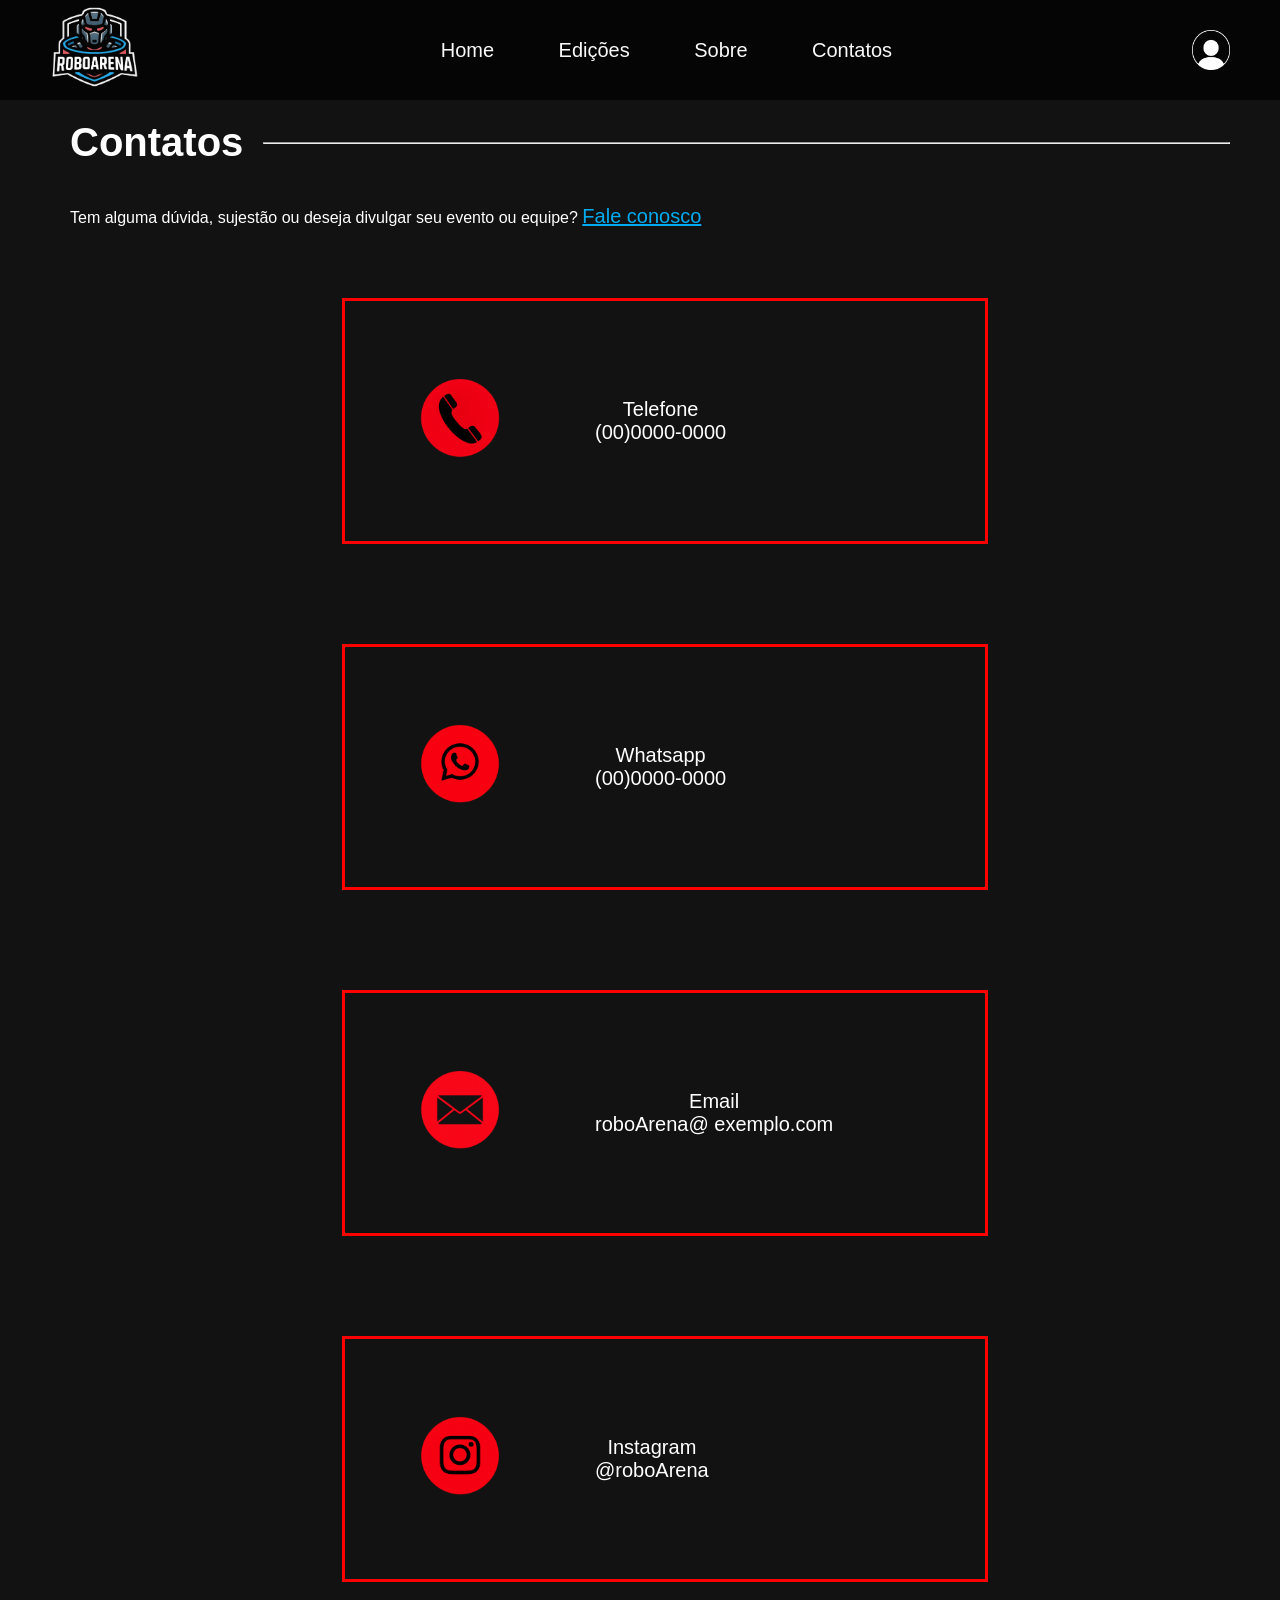
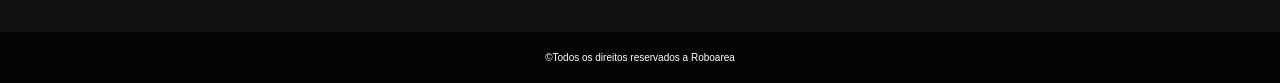
<file: contatos.html>
<!DOCTYPE html>
<html lang="pt-br">
<head>
    <meta charset="UTF-8">
    <meta name="viewport" content="width=device-width, initial-scale=1.0">
    <link rel="stylesheet" href="css/style.css">
    <title>Contatos</title>
</head>
<body>
<!-- ----------------------------HEADER---------------------------- -->    
    <header>
        <div class="logo">
            <img src="img/logo.png" alt="">
        </div>
        <nav>
            <ul>
                <li><a href="index.html">Home</a></li>
                <li><a href="edicoes.html">Edições</a></li>
                <li><a href="sobre.html">Sobre</a></li>
                <li><a href="contatos.html">Contatos</a></li>
            </ul>
        </nav>
        <div class="usuario">
            <img class="usuario" src="img/usuario.png" alt="">
        </div>
    </header>

<!-- ----------------------------MAIN---------------------------- -->   
<main>
    <div class="titulo">
        <div class="titulo-batalhas linha-contatos">
            <h1>Contatos</h1>
            <hr class="linha-batalha"> 
        </div>
    </div>
    <div class="titulo2"><p>Tem alguma dúvida, sujestão ou deseja divulgar seu evento ou equipe? <a href="" class="link">Fale conosco</a></p>
    </div>
    <div class="contats-card">

        <div class="contato">
            <div><img src="img/fone.png" alt="logo telefone"></div>
            <div><p>Telefone <br> (00)0000-0000</p></div>
        </div>

        <div class="contato">
            <div><img src="img/whats.png" alt="logo Whatsapp"></div>
            <div><p>Whatsapp <br> (00)0000-0000</p></div>
        </div>
        <div class="contato">
            <div><img src="img/email.png" alt="logo email"></div>
            <div><p>Email <br> roboArena@ exemplo.com</p></div>
        </div>
        <div class="contato">
            <div><img src="img/insta.png" alt="logo Instagram"></div>
            <div><p>Instagram <br> @roboArena</p></div>
        </div>
    </div>    
</main>

<!-- ----------------------------FOOTER---------------------------- -->    
<footer>
    <p class="rodape">
        ©Todos os direitos reservados a Roboarea
    </p>
</footer>
</body>
</html>
</file>
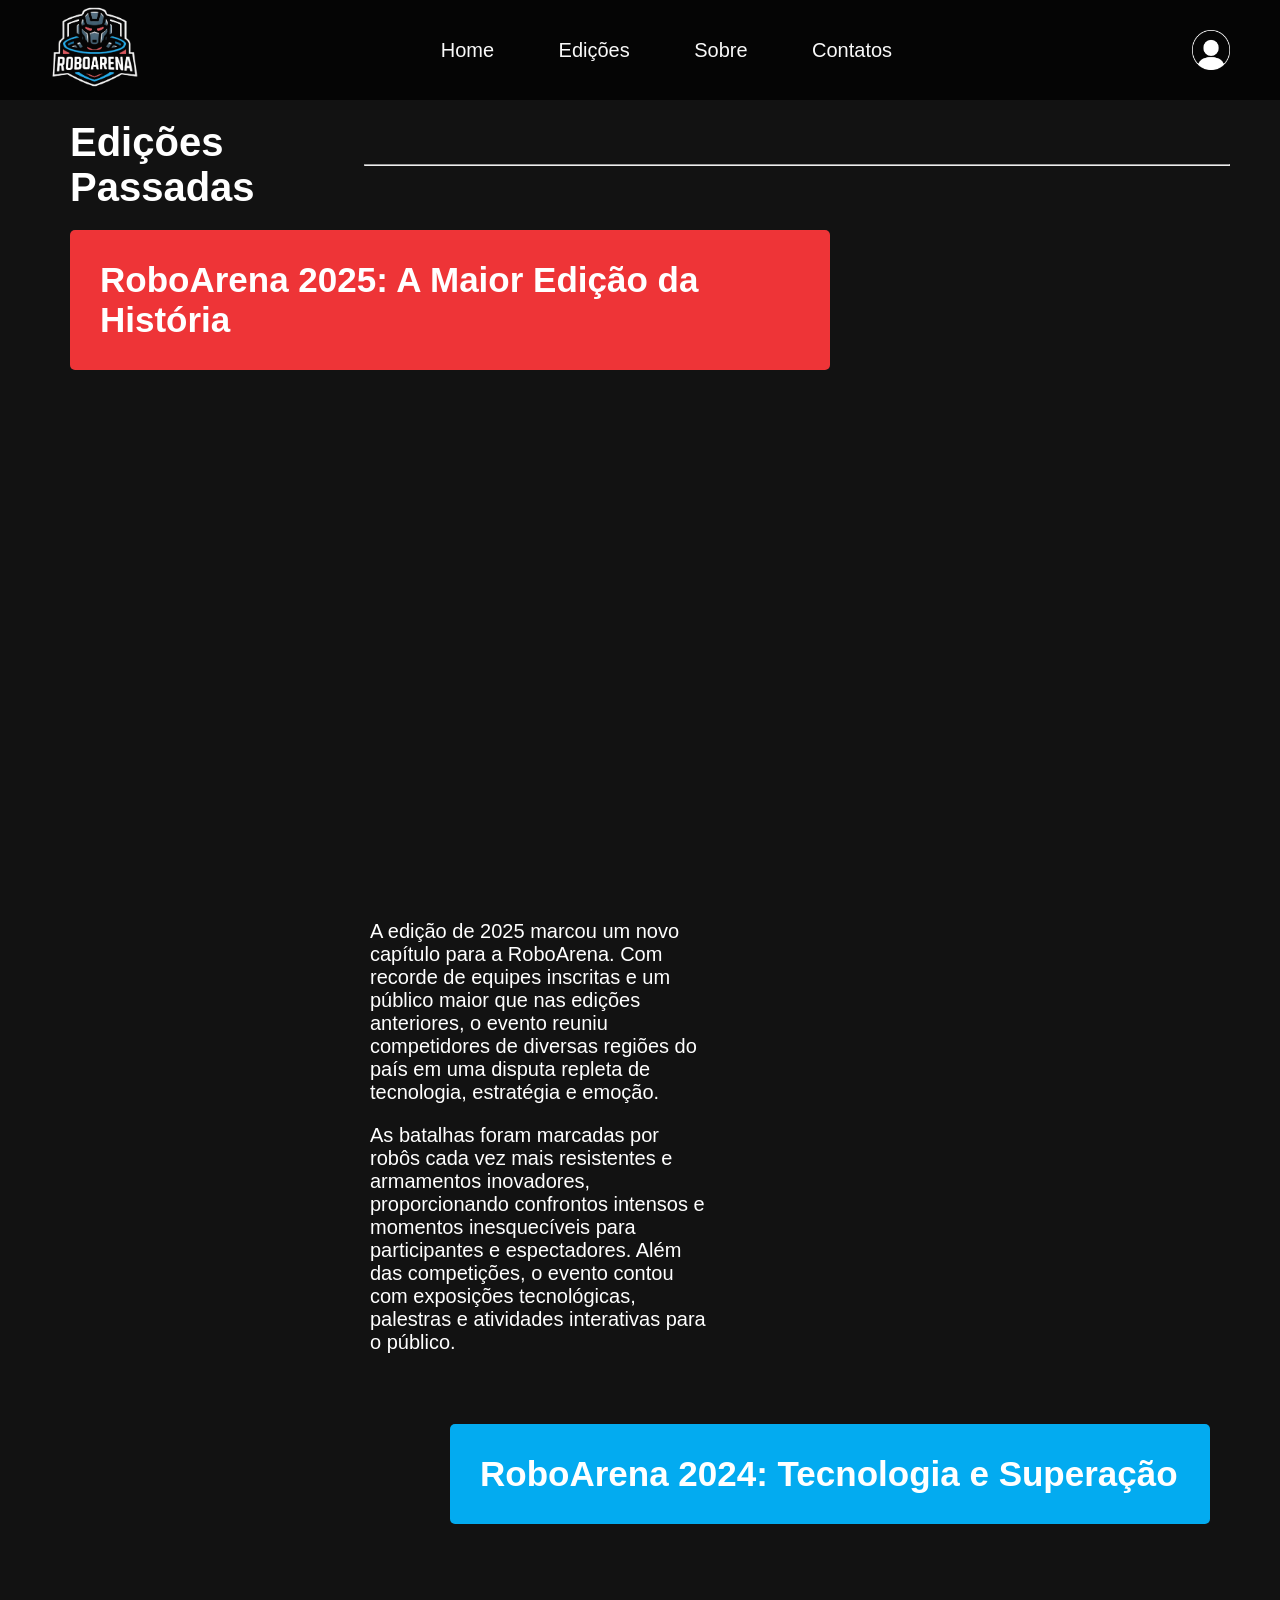
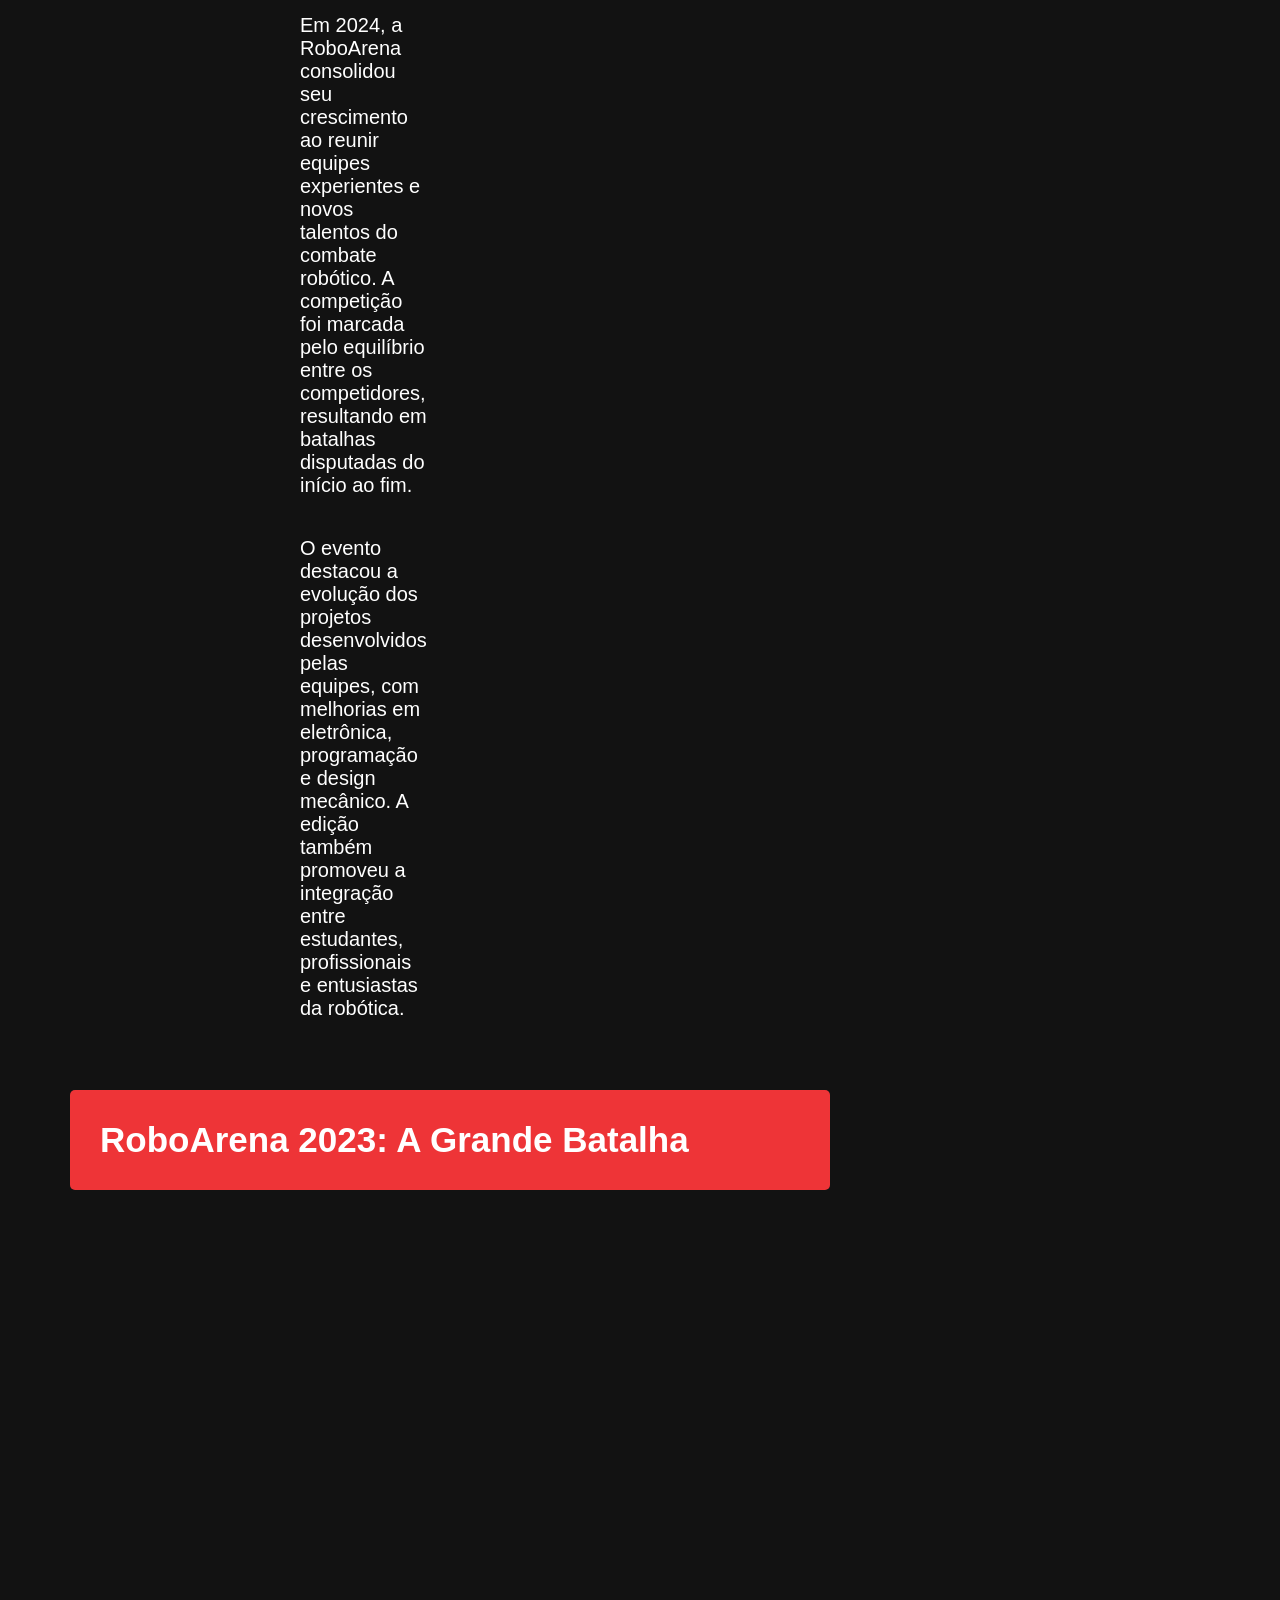
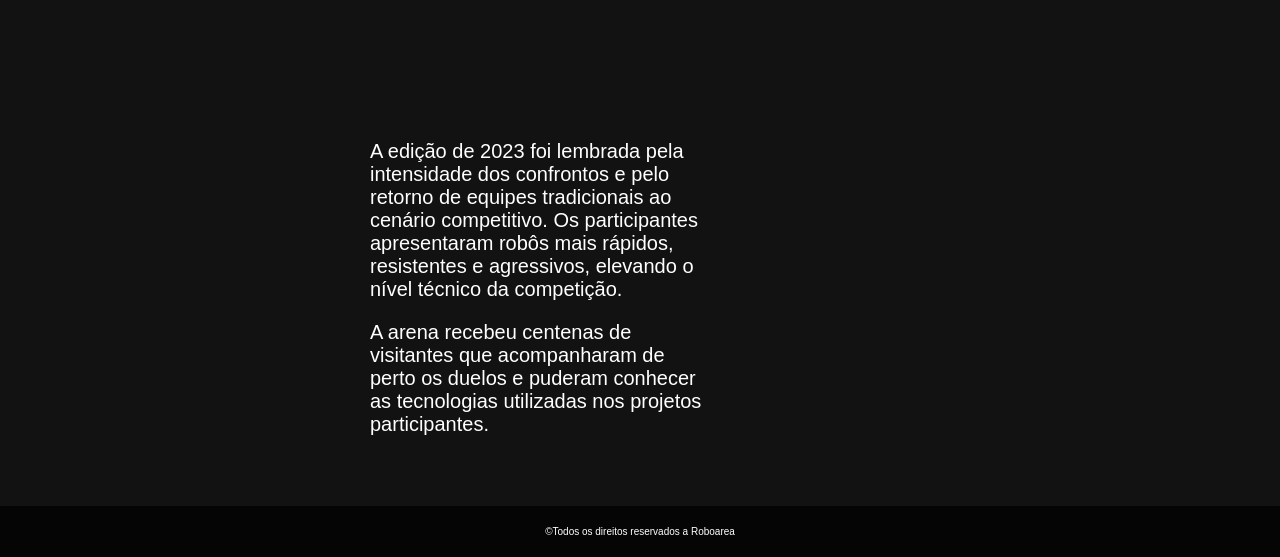
<file: edicoes.html>
<!DOCTYPE html>
<html lang="pt-br">
<head>
    <meta charset="UTF-8">
    <meta name="viewport" content="width=device-width, initial-scale=1.0">
    <link rel="stylesheet" href="css/style.css">
    <title>Edições</title>
</head>
<body>
    <!-- ----------------------------HEADER---------------------------- -->    
    <header>
        <div class="logo">
            <img src="img/logo.png" alt="">
        </div>
        <nav>
            <ul>
                <li><a href="index.html">Home</a></li>
                <li><a href="edicoes.html">Edições</a></li>
                <li><a href="sobre.html">Sobre</a></li>
                <li><a href="contatos.html">Contatos</a></li>
            </ul>
        </nav>
        <div class="usuario">
            <img class="usuario" src="img/usuario.png" alt="">
        </div>
    </header>
<!-- ----------------------------MAIN---------------------------- -->   
    <main>
        <section>
            <div class="container-edicoes">
                <div class="titulo-batalhas">
                    <h1>Edições Passadas</h1>
                    <hr class="linha-batalha"> 
                </div>
                <div class="caixa-lado"><h2>RoboArena 2025: A Maior Edição da História</h2></div>
                <div class="caixa">
                    <div class="iframe">
                       <iframe src="https://www.youtube.com/embed/8wO14t5Dsx4?si=QQCrF4gSbGwQRTC7" title="YouTube video player" frameborder="0" allow="accelerometer; autoplay; clipboard-write; encrypted-media; gyroscope; picture-in-picture; web-share" referrerpolicy="strict-origin-when-cross-origin" allowfullscreen></iframe>
                    </div>
                    <div class="sobre-evento">
                        <p> A edição de 2025 marcou um novo capítulo para a RoboArena. Com recorde de equipes inscritas e um público maior que nas edições anteriores, o evento reuniu competidores de diversas regiões do país em uma disputa repleta de tecnologia, estratégia e emoção.</p>
                        <p>As batalhas foram marcadas por robôs cada vez mais resistentes e armamentos inovadores, proporcionando confrontos intensos e momentos inesquecíveis para participantes e espectadores. Além das competições, o evento contou com exposições tecnológicas, palestras e atividades interativas para o público.</p>
                    </div>
                </div>

                <div class="caixa-lado1"><h2>RoboArena 2024: Tecnologia e Superação</h2></div>
                <div class="caixa1">
                    <div>
                        <p> Em 2024, a RoboArena consolidou seu crescimento ao reunir equipes experientes e novos talentos do combate robótico. A competição foi marcada pelo equilíbrio entre os competidores, resultando em batalhas disputadas do início ao fim.</p>
                        <p>O evento destacou a evolução dos projetos desenvolvidos pelas equipes, com melhorias em eletrônica, programação e design mecânico. A edição também promoveu a integração entre estudantes, profissionais e entusiastas da robótica.</p>
                    </div>
                    <div class="iframe">
                        <iframe src="https://www.youtube.com/embed/_XXNOId62us?si=zZeoYdRntX7NneBY" title="YouTube video player" frameborder="0" allow="accelerometer; autoplay; clipboard-write; encrypted-media; gyroscope; picture-in-picture; web-share" referrerpolicy="strict-origin-when-cross-origin" allowfullscreen></iframe>
                    </div>
                </div>

                <div class="caixa-lado"><h2>RoboArena 2023: A Grande Batalha </h2></div>
                <div class="caixa">
                    <div class="iframe">
                        <iframe src="https://www.youtube.com/embed/cNemAbgmNCU?si=dfaX57BiW3-I6lbj" title="YouTube video player" frameborder="0" allow="accelerometer; autoplay; clipboard-write; encrypted-media; gyroscope; picture-in-picture; web-share" referrerpolicy="strict-origin-when-cross-origin" allowfullscreen></iframe>
                    </div>
                    <div class="sobre-evento">
                        <p> A edição de 2023 foi lembrada pela intensidade dos confrontos e pelo retorno de equipes tradicionais ao cenário competitivo. Os participantes apresentaram robôs mais rápidos, resistentes e agressivos, elevando o nível técnico da competição.</p>
                        <p>A arena recebeu centenas de visitantes que acompanharam de perto os duelos e puderam conhecer as tecnologias utilizadas nos projetos participantes.</p>
                    </div>
                </div>
            </div>
        </section>
    </main>


<!-- ----------------------------FOOTER---------------------------- -->    
<footer>
    <p class="rodape">
        ©Todos os direitos reservados a Roboarea
    </p>
</footer>
</body>
</html>
</file>
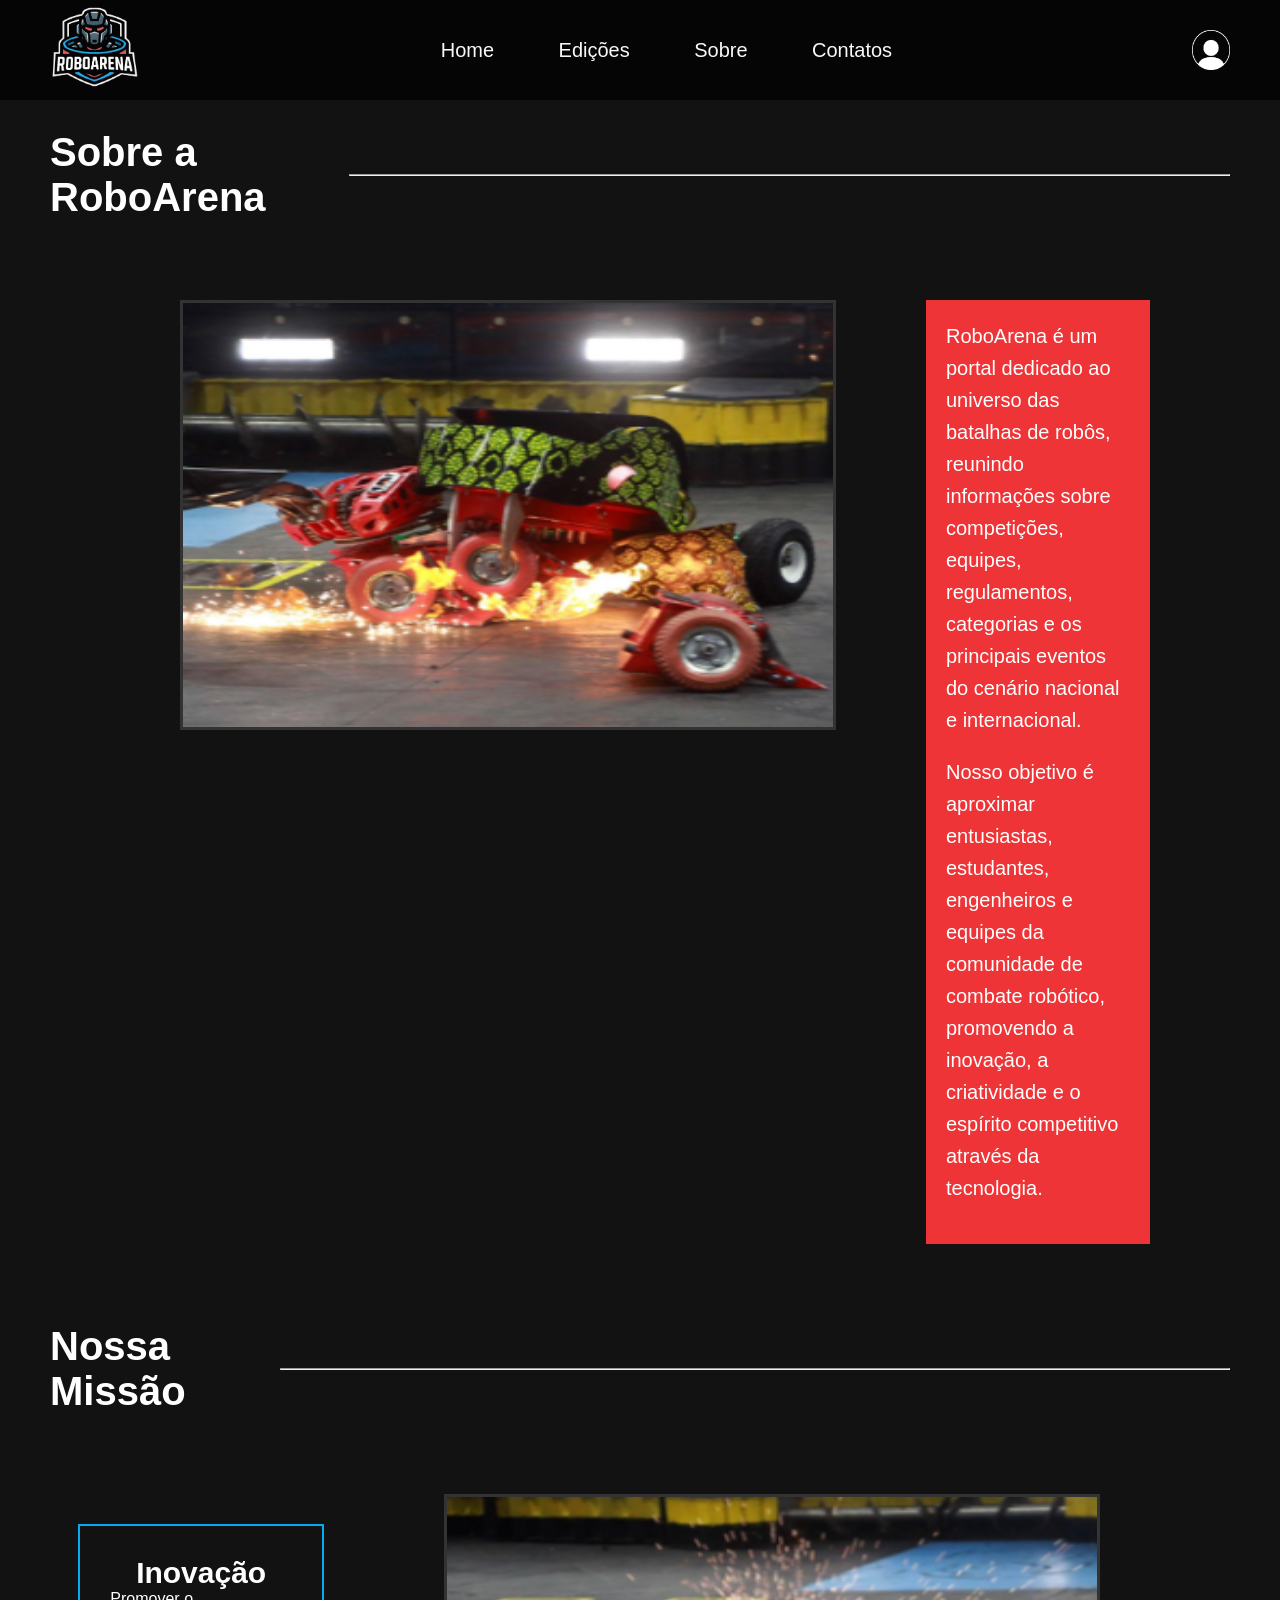
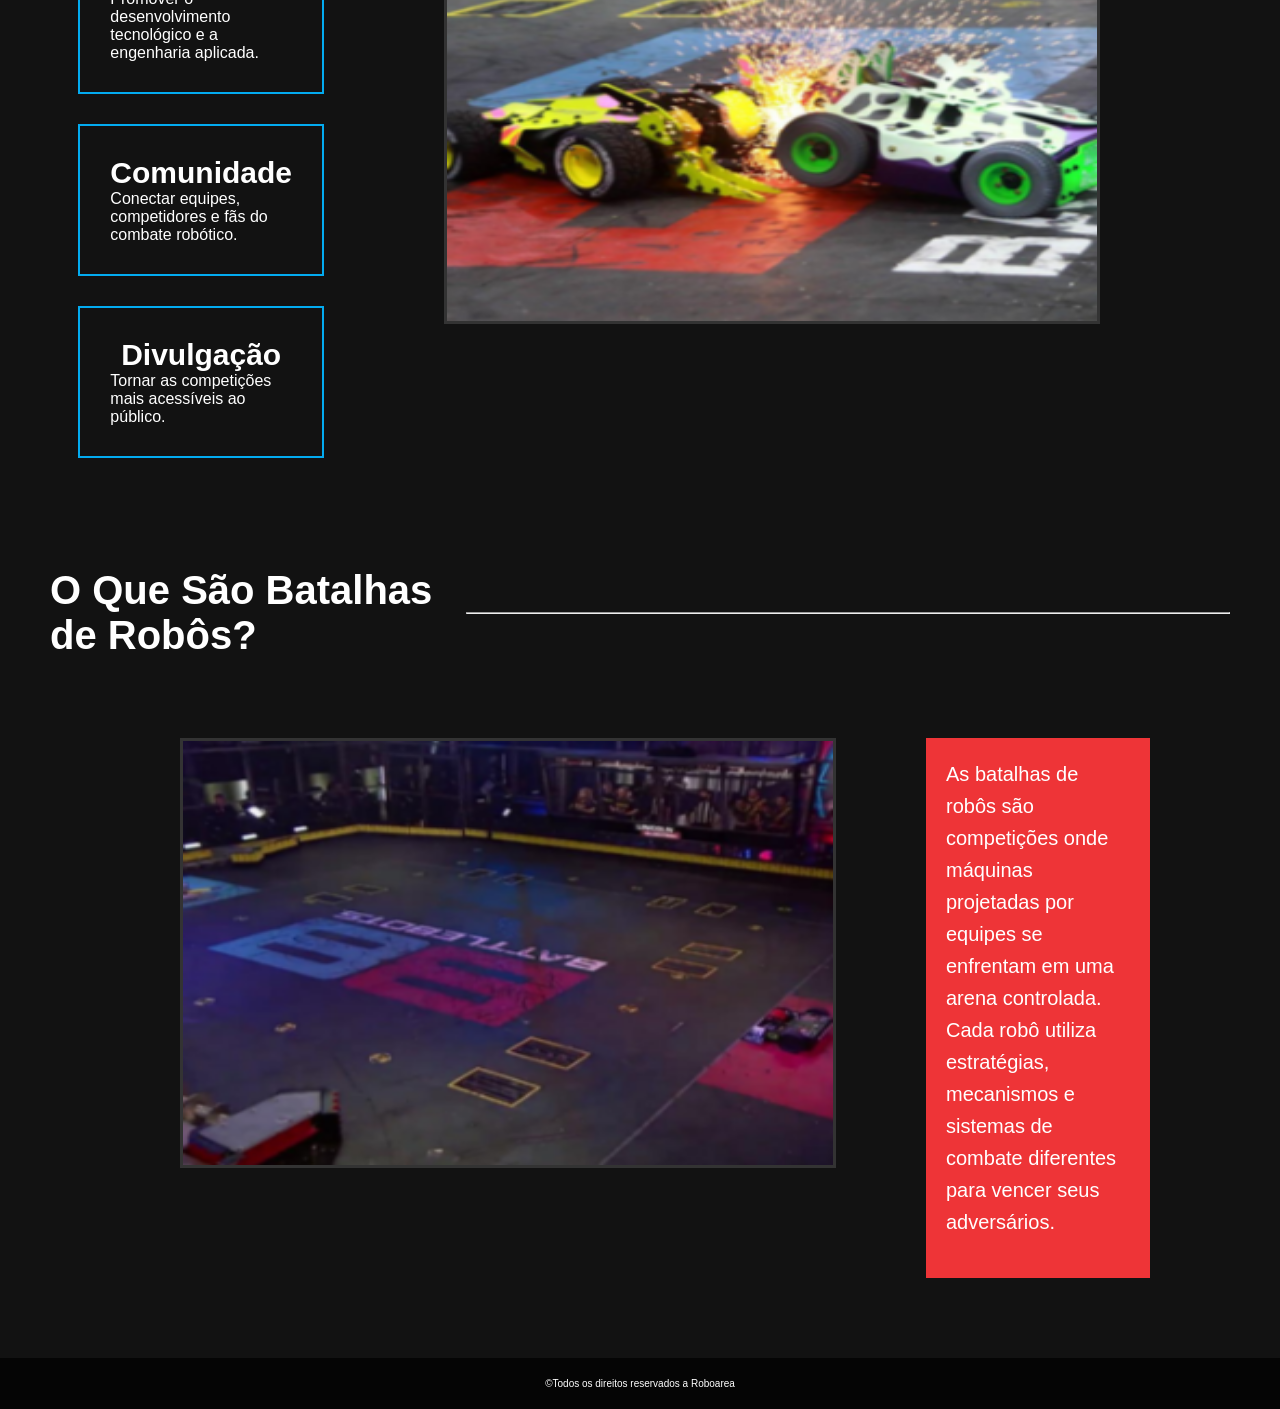
<file: sobre.html>
<!DOCTYPE html>
<html lang="pt-br">
<head>
    <meta charset="UTF-8">
    <meta name="viewport" content="width=device-width, initial-scale=1.0">
    <link rel="stylesheet" href="css/style.css">
    <title>Sobre</title>
</head>
<body>
    <!-- ----------------------------HEADER---------------------------- -->    
    <header>
        <div class="logo">
            <img src="img/logo.png" alt="">
        </div>
        <nav>
            <ul>
                <li><a href="index.html">Home</a></li>
                <li><a href="edicoes.html">Edições</a></li>
                <li><a href="sobre.html">Sobre</a></li>
                <li><a href="contatos.html">Contatos</a></li>
            </ul>
        </nav>
        <div class="usuario">
            <img class="usuario" src="img/usuario.png" alt="">
        </div>
    </header>

<!-- ----------------------------MAIN---------------------------- -->

<main>
    <section class="sobre">
    
        <div class="titulo-batalhas">
            <h1>Sobre a RoboArena</h1>
            <hr class="linha-batalha">
        </div>
        <div class="edicao">
            <div class="img-sobre"> <img src="img/hallFama.png" alt="">
            </div>
    
            <div class="texto">
                <p>RoboArena é um portal dedicado ao universo das batalhas de robôs, reunindo informações sobre competições, equipes, regulamentos, categorias e os principais eventos do cenário nacional e internacional.</p>
                <p>Nosso objetivo é aproximar entusiastas, estudantes, engenheiros e equipes da comunidade de combate
                robótico, promovendo a inovação, a criatividade e o espírito competitivo através da tecnologia.
                </p>
            </div>
        </div>
    
        <div class="titulo-batalhas">
            <h1>Nossa Missão</h1>
            <hr class="linha-batalha">
        </div>
        <div class="edicao edicao-invertida">
            <div class="img-sobre">
                <img src="img/cagoriasBatalhas.png" alt="">
            </div>
    
            <div class="nossa-missao">
                <div class="cad-eventos missao">
                    <h3>Inovação </h3>
                    <p>Promover o desenvolvimento tecnológico e a engenharia aplicada.</p>
                </div>
                <div class="cad-eventos missao">
                    <h3>Comunidade</h3>
                    <p>Conectar equipes, competidores e fãs do combate robótico.</p>
                </div>
                <div class="cad-eventos missao">
                    <h3>Divulgação</h3>
                    <p>Tornar as competições mais acessíveis ao público.</p>
                </div>
            </div>
    
    
        </div>
        <div class="titulo-batalhas">
            <h1>O Que São Batalhas de Robôs?</h1>
            <hr class="linha-batalha">
        </div>
    
        <div class="edicao">
            <div class="img-sobre"> <img src="img/regulamento.png" alt="">
            </div>
            <div class="texto">
             <p>As batalhas de robôs são competições onde máquinas projetadas por equipes se enfrentam em uma arena controlada. Cada robô utiliza estratégias, mecanismos e sistemas de combate diferentes para vencer seus adversários.</p>
            </div>
    
        </div>
</section>
</main>
<!-- ----------------------------FOOTER---------------------------- -->    
<footer>
    <p class="rodape">
        ©Todos os direitos reservados a Roboarea
    </p>
</footer>
</body>
</html>
</file>
<file: css/style.css>
@font-face {
    font-family:badGrunge;
    src: url("../bad_grunge/badGrunge.ttf");
}
@import url('https://fonts.googleapis.com/css2?family=Doto:wght@100..900&family=Faculty+Glyphic&family=Honk:MORF@15&family=IBM+Plex+Sans+Thai:wght@100;200;300;400;500;600;700&family=Kalnia+Glaze:wght@100..700&family=Nabla&family=Nunito:ital,wght@0,200..1000;1,200..1000&family=Playwrite+ZA:wght@100..400&family=Poiret+One&family=Rubik+Microbe&display=swap');
*{
    margin: 0px;
    padding: 0px;
}
body{
    background-color: #121212;
    color: white;
    font-family: "Poiret One", sans-serif;
}
/*--------------HEADER--------------HEADER--------------HEADER--------------*/
header{
    background-color: #050505;
    height: 100px;
    display: flex;
    align-items: center;
    justify-content: space-between;
    /*top: 0;
    position: sticky;*/
}
img{
    height: 90px;
    margin-left: 50px;
    margin-right: 50px;
}
nav{
    display: inline-block;
}
li{
    list-style: none;
    display: inline;
    padding: 30px;
}
a{
    text-decoration: none;
    color: #f9f9f9;
    font-size: 20px;
}
a:hover{
    color:#ee3437;
}

div.usuario{
    height: 40px;
}
img.usuario{
    height: 40px;
    filter: invert(100%);
}
img.usuario:hover{
    filter: invert(16%) sepia(100%) saturate(7481%) hue-rotate(358deg) brightness(96%) contrast(118%);
}

main{ 
   margin: 0px 50px;
}

/*--------------INDEX--------------INDEX--------------INDEX--------------INDEX--------------INDEX--------------*/


/*--------------BANNNER--------------BANNNER--------------*/
section.conteiner-banner{
    display: flex;
    align-items: start;
    flex-direction: column;
    background-image: url("../img/banner.png");
    background-repeat: no-repeat;
    padding-left: 60px;
    padding-bottom: 50px;
}
h1.banner-titulo{
    font-size: 200px;
    font-family: badGrunge;
    font-weight: lighter;
    line-height: 150px;
}
#azul{
    color: #03abf0;
    font-size: 250px;
}
h2.banner-titulo{
    font-size: 50px;
    font-family: badGrunge;
    font-weight: lighter;
}
div.botoes-banner{
    display: flex;
    flex-direction:row;
    margin: 30px 0px 50px;
    flex-wrap: wrap;
}
div.botao-banner{
    padding-right: 50px;
}
input.botao-banner{
    background-color: #f9f9f9;
    padding: 8px 30px;
    margin-bottom: 50px;
    font-size: 18px;
    border-radius: 5px;
    border:  #f9f9f9 solid 3px;
}
input.botao-banner:hover{
    background-color:#ee3437;
    border:  #ee3437 solid 3px;
}
input.edicoes{
    border: #f9f9f9 solid 3px;
    background-color: #f9f9f962;
    color: #f9f9f9;
}
.phone{display: none}
.tablet{display: none}
.pc{display: block}

@media screen and (min-width:768px) and (max-width:992px){
    .phone{display: none}
    .tablet{display: block }
    .pc{display: none}

    section.conteiner-banner{
        display: flex;
        align-items: start;
        flex-direction: column;
        background-image: url("../img/bannerTablet.png");
        background-repeat: no-repeat;
        padding-bottom: 50px;
    }
    h1.banner-titulo{
        font-size: 100px;
        font-family: badGrunge;
        font-weight: lighter;
        line-height: 90px;
    }
    #azul{
        color: #03abf0;
        font-size: 125px;
    }
    h2.banner-titulo{
        font-size: 25px;
        font-family: badGrunge;
        font-weight: lighter;
    }
    input.botao-banner{
        background-color: #f9f9f9;
        padding: 8px 30px;
        margin-bottom: 25px;
        font-size: 18px;
        border-radius: 5px;
        border:  #f9f9f9 solid 3px;
    }
    input.botao-banner:hover{
        background-color:#ee3437;
        border:  #ee3437 solid 3px;
    }
    input.edicoes{
        border: #f9f9f9 solid 3px;
        background-color: #f9f9f962;
        color: #f9f9f9;
    }
}
@media screen and (max-width:768px){
    .phone{display:  block}
    .tablet{display: none}
    .pc{display: none}

    section.conteiner-banner{
        display: flex;
        align-items: start;
        flex-direction: column;
        background-image: url("../img/bannerCelular.png");
        background-repeat: no-repeat;
        padding-bottom: 50px;
    }
    h1.banner-titulo{
        font-size: 65px;
        font-family: badGrunge;
        font-weight: lighter;
        line-height: 50px;
    }
    #azul{
        color: #03abf0;
        font-size: 77px;
    }
    h2.banner-titulo{
        font-size: 25px;
        font-family: badGrunge;
        font-weight: lighter;
    }
    input.botao-banner{
        background-color: #f9f9f9;
        padding: 8px 30px;
        margin-bottom: 25px;
        font-size: 18px;
        border-radius: 5px;
        border:  #f9f9f9 solid 3px;
    }
    input.botao-banner:hover{
        background-color:#ee3437;
        border:  #ee3437 solid 3px;
    }
    input.edicoes{
        border: #f9f9f9 solid 3px;
        background-color: #f9f9f962;
        color: #f9f9f9;
    }
}

/*--------------ESTATISTICAS--------------ESTATISTICAS--------------*/

hr.esquerda{
    margin-top: 65px;
    margin-bottom: 65px;
    width: 700px;
    color: #f9f9f9;
}
hr.direita{
    margin-top: 65px;
    width: 700px;
    color: #f9f9f9;
    display: block;
    float: right;
}
hr.inteira{
    margin-top: 200px;
    color: #f9f9f9;
    display: block;
}
section.conteiner-estatisticas{
    margin-top: 65px;
    display: flex;
    justify-content: space-around;
    flex-wrap: wrap;
}
div.estatisticas{
    padding: 10px;
}
div.numeros{
    display: flex;
    align-items: center;

}

img.numeros{
    filter: invert(100%);
    padding-right: 20px;
    height: 80px;
    margin-bottom: 10px;
}
/*--------------CATEGORIAS--------------CATEGORIAS--------------*/
section.conteiner-categorias{
    background-color: #ee3437;
    margin-top: 200px;
    height: 270px;
}
div.categorias{
    display: flex;
    justify-content: space-around;
    flex-wrap: wrap;
    padding-top: 70px;
}
.categoria{
    height: 250px;
    width: 300px;
    display: flex;
    align-items: end;
    margin: 10px;
}
div.batalha{
    background-image: url("../img/cagoriasBatalhas.png"); 
    background-repeat: no-repeat;
}
div.regulamento{
    background-image: url("../img/regulamento.png"); 
    background-repeat: no-repeat;
}
div.hall{
    background-image: url("../img/hallFama.png"); 
    background-repeat: no-repeat;
}
div.noticia{
    background-image: url("../img/ultimasNoticias.png"); 
    background-repeat: no-repeat;
}
div.categorias-titulo{
    margin-bottom: 20px;
    padding: 8px 25px 8px 10px;
    background-color: #03abf0;
}

.phone{display: none}
.tablet{display: none}
.pc{display: block}

@media screen and (min-width:768px) and (max-width:1400px){
    .phone{display: none}
    .tablet{display: block }
    .pc{display: none}

    section.conteiner-categorias{
    background-color: #ee3437;
    margin-top: 200px;
    height: 270px;
    margin-bottom: 450px;
}
    div.categorias{
        display: flex;
        justify-content: space-around;
        flex-wrap: wrap;
        padding-top: 70px;
        
    }
}
@media screen and (max-width:768px){
    .phone{display: block}
    .tablet{display: none}
    .pc{display: none}

    section.conteiner-categorias{
    background-color: #ee3437;
    margin-top: 200px;
    height: 550px;
    margin-bottom: 700px;
}
    div.categorias{
        display: flex;
        justify-content: space-around;
        flex-wrap: wrap;
        padding-top: 70px;
        
    }
}


/*--------------EVENTOS--------------EVENTOS--------------*/
section.conteiner-eventos{
    margin-top: 80px;
}
div.titulo-eventos{
    display: flex;
    flex-direction: row;
    align-items: center;
    justify-content: space-between;
}
a.ver-todos{
    color: #03abf0;
    text-decoration: underline;
}
a.ver-todos:hover{
    color: #51cbfb;
}
div.infos-eventos{
    display: flex;
    justify-content: center;
    flex-wrap: wrap;
}
div.cad-eventos{
    border: #03abf0 solid 2px;
    display: flex;
    align-items: center;
    padding: 30px;
    margin: 30px 30px;
    flex-wrap: wrap;
}
div.cad-eventos:hover{
    border: #51cbfb solid 2px;
    box-shadow: 0px 0px 50px #51cbfb;
}
div.data-evento{
    border: #03abf0 solid 2px;
    display: flex;
    flex-direction: column;
    align-items: center;
    margin-right: 15px;
    padding: 15px;
}
div.descricao-evento{
    padding: 10px;
}
p.descricao-evento{
    padding: 5px;
}
input.botao-saiba-mais{
    background-color: #f9f9f962;
    padding: 8px 30px;
    font-size: 18px;
    border-radius: 5px;
    border:  #f9f9f9 solid 3px;
    color: #f9f9f9;
    margin: 0px 60px;
}
input.botao-saiba-mais:hover{
    background-color:#ee3437;
    border:  #ee3437 solid 3px;
}

/*--------------CATEGORIAS BATELHAS--------------CATEGORIAS BATELHAS--------------*/
section.conteiner-batalhas{
    margin-top: 100px;
    margin-bottom: 50px;
}

div.titulo-batalhas{
    display: flex;
    align-items: center;
    justify-content: space-between;
}
hr.linha-batalha{
    width: 1100px;
    color: #f9f9f9;
    
}
div.cads-categorias-batalhas{
    margin-top: 80px;
    display: flex;
    justify-content: center;
    flex-wrap: wrap;
}
div.cad-batalhas{
    border: #03abf0 solid 2px;
    width: 200px;
    height: 200px;
    padding: 15px;
    margin: 20px;

    display: flex;
    justify-content: center;
    align-items: center;
    flex-direction: column;
    text-align: center;
}
div.cad-batalhas:hover{
    border: #51cbfb solid 2px;
    box-shadow: 0px 0px 50px #51cbfb;
}

.img-categorias{
    margin-bottom: 5px;
}


/*--------------CONTATOS--------------CONTATOS--------------CONTATOS--------------CONTATOS--------------CONTATOS--------------*/

.titulo h1{
    margin: 20px;
    
}
.titulo2 p{
    margin: 20px;
}
.link {
    color:#03abf0;
    text-decoration: underline;
}
.link:hover{
    color: #51cbfb;
}

.linha{
    width: 900px;
    border-top: 5px solid #fff;
    margin-top: 40px;
    margin-left: 150px;
}
.contats-card{
    display: flex;
    justify-content: center;
    flex-wrap: wrap;
}
.contats-card p {
    text-align:justify;
    margin-left: 100px;
}
.contato{
    border: 3px solid red;
    margin: 50px;
    padding: 20px;
    display:flex;
    align-items: center;
    width: 600px;
    height: 200px;
    margin-left: 100px;
}
.contato p{
    text-align: center;
    margin: 40px;
    font-size: 20px;
}
.phone{display: none}
.pc{display: block}

@media screen and (max-width:768px){
    .phone{display: block}
    .pc{display: none}

    .contato{
        flex-direction: column;
    }
}


/*--------------EDIÇÃO--------------EDIÇÃO--------------EDIÇÃO--------------*/
.container-edicoes h1 {
    margin: 20px;
}

.caixa-lado {
    background-color:#ee3437;
    margin-right: 400px;
    margin-left: 20px;
    border-radius: 5px;
    display: flex;
    flex-wrap: wrap;
}
.caixa-lado h2 {
    margin: 20px;
    padding: 10px;
}
 .caixa-lado1 {
    margin-left: 400px;
    margin-right: 20px;
    background-color:#03abf0;
    border-radius: 5px;
    display: flex;
    flex-wrap: wrap;
}
.caixa-lado1 h2 {
   margin: 20px;
    text-align: left;
    padding: 10px;
}
.caixa {
    display:flex;
    flex-wrap: wrap;
    align-items: center;
    justify-content: center;
    margin: 50px;
    position: relative;
}
.sobre-evento{
    width: 50%;
}
.caixa p {
    margin-right: 200px;
    margin-bottom: 20px;
    font-size: 20px;
}

.caixa1 {
    display: flex;
    margin: 50px;
}
.caixa1 p {
    margin-top: 40px;
    margin-left: 200px;
    margin-right: 200px;
    margin-bottom: 20px;
    font-size: 20px;
}
.iframe{
    width:800px; 
    height:500px;
}
iframe{
    width:700px; 
    height:400px;
}

@media (min-width: 0px) and (max-width: 1000px){
    .caixa  {
        flex-direction: column;
        flex-wrap: nowrap;
    }
    .caixa p, .caixa1 p {
        margin: 20px;
    }
    .caixa1 {
        flex-direction: column;
        flex-wrap: nowrap;
    }
    .caixa-lado {
        width: 100%;
        margin-left: 0;
    }
    .caixa-lado1 {
        margin: 0;
    }
    .caixa-lado h2, .caixa-lado1 h2 {
        flex-wrap: nowrap;
        width: 100%;
    }
}

/*--------------SOBRE--------------SOBRE--------------SOBRE--------------SOBRE--------------SOBRE--------------*/
section.sobre{
    margin-top: 30px;
}
.titulo-secao {
    display: flex;
    align-items: center;
    gap: 100px;
    margin: 30px 20px 30px 10px;
}
 
.titulo-secao hr {
    flex: 1;
    border: none;
    height: 2px;
    background-color: white;
}
 
.titulo-vermelho {
    display: inline-block;
    color: white;
    padding: 8px 16px;
    margin: 30px 0 20px 0;
    font-weight: bold;
}
 
.titulo-azul {
    background-color: blue;
    display: inline-block;
    color: white;
    padding: 8px 16px;
    margin: 30px 0 20px 0;
    font-weight: bold;
}
 
.edicao {
    display: flex;
    align-items: flex-start;
    gap: 40px;
    margin: 80px;
}
 
.edicao img {
    width: 650px;
    height: 424px;
    border: 3px solid #333;
}
 
.texto {
    flex: 1;
    background-color: #ee3437;
    padding: 20px;
}
 
.texto p {
    color: white;
    line-height: 1.6;
    font-size: 20px;
    margin-bottom: 20px;
}
 
.edicao-invertida {
    flex-direction: row-reverse;
}
 
 
@media (max-width: 1024px) {
 
    header {
        padding: 0 20px;
    }
 
    img {
        margin-left: 20px;
        margin-right: 20px;
        height: 70px;
    }
 
    li {
        padding: 15px;
    }
 
    a {
        font-size: 18px;
    }
 
    .titulo-secao {
        gap: 30px;
    }
 
    .edicao iframe {
        width: 450px;
        height: 280px;
    }
 
    .texto p {
        font-size: 18px;
    }
}
 
/* CELULARES */
@media (max-width: 768px) {
 
    header {
        flex-direction: column;
        height: auto;
        padding: 20px 0;
        gap: 15px;
    }
 
    img {
        height: 70px;
        margin: 0;
    }
 
    nav ul {
        display: flex;
        flex-direction: column;
        align-items: center;
    }
 
    li {
        display: block;
        padding: 10px;
    }
 
    a {
        font-size: 20px;
    }
 
    main {
        margin: 20px;
    }
 
    .titulo-secao {
        gap: 15px;
    }
 
    .titulo-secao h1 {
        font-size: 18px;
    }
 
    .titulo-vermelho,
    .titulo-azul {
        font-size: 20px;
    }
 
    .edicao,
    .edicao-invertida {
        flex-direction: column;
    }
 
    .edicao iframe {
        width: 100%;
        height: 250px;
    }
 
    .texto {
        width: 100%;
    }
 
    .texto p {
        font-size: 16px;
        text-align: justify;
    }
 
    p.rodape {
        font-size: 14px;
        text-align: center;
        padding: 15px;
    }
}
.missao{
    flex-direction: column;
}

/*--------------FOOTER--------------FOOTER--------------FOOTER--------------*/
footer{
    display: flex;
    justify-content: center;
    width: auto;
    background-color: #050505;
}
p.rodape{
    padding: 20px;
    font-size: 10px;
}


h1{
    font-size: 40px;
}
h2{
    font-size: 35px;
}
h3{
    font-size: 30px;
}
h4{
    font-size: 25px;
}
h5{
    font-size: 20px;
}
</file>
